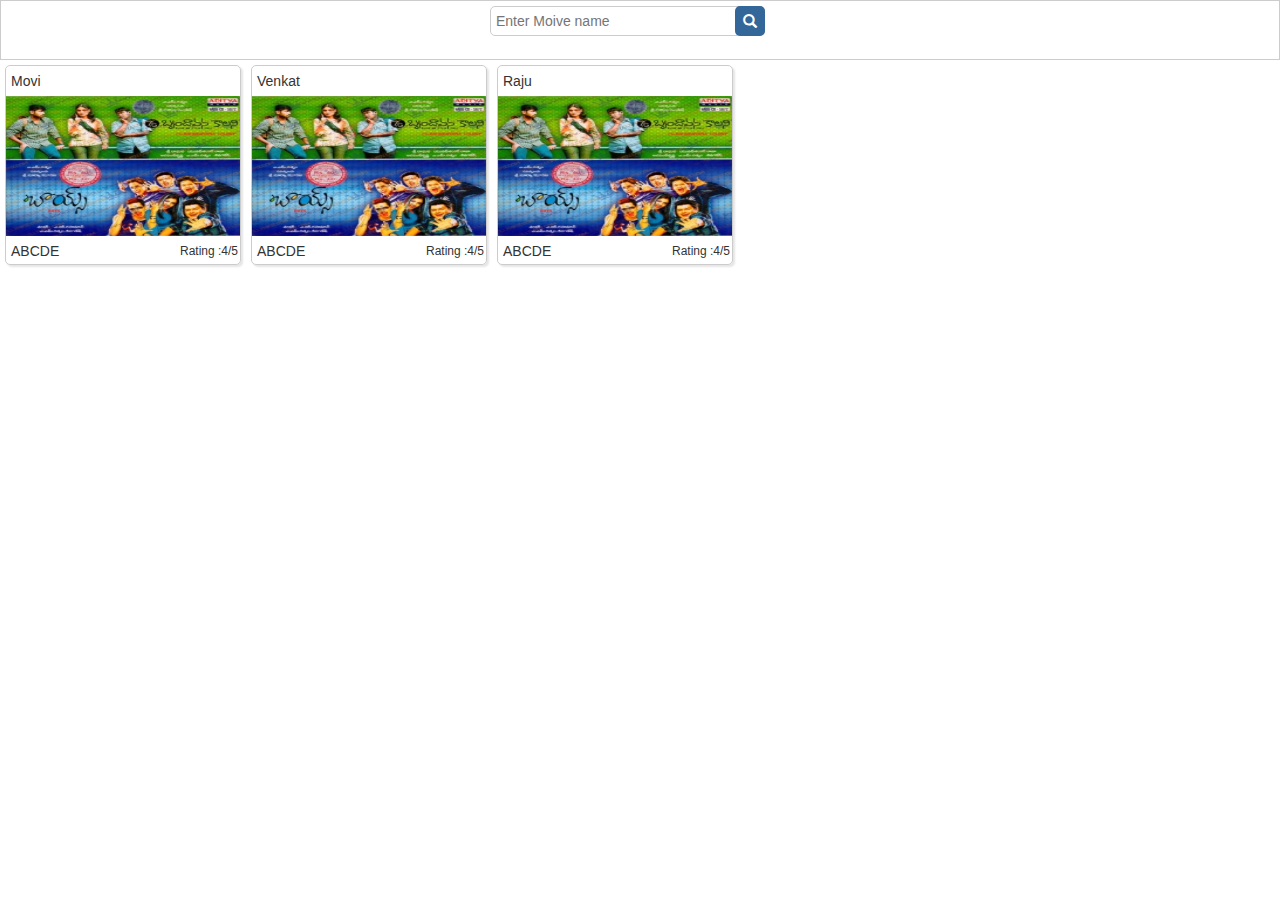
<file: search/index.html>
<!DOCTYPE html>
<head>
	<meta charset="UTF-8">
	<title></title>
	<link rel="stylesheet" href="bootstrap/css/bootstrap.css"/>
	<link rel="stylesheet" href="appMainCss.css"/>
 	<script src="jquery-1.11.2.min.js"></script>
	<script src="app.js"></script>
	<script src="Widget.js"></script>
</head>
<body>
<div id="Main">
	<div id="Header">
		<div id="widgets_header">
			<div id="search_container">
				<input type="text" placeholder="Enter Moive name" id="search_widget"/>

				<div id="search_button" class="glyphicon glyphicon-search"></div>

			</div>
			<div id="buttonContainer">
				<div class="clear"></div>
			</div>
		</div>
	</div>
	<div id="MainDataContent">

	</div>
</div>
</body>
</html>
</file>
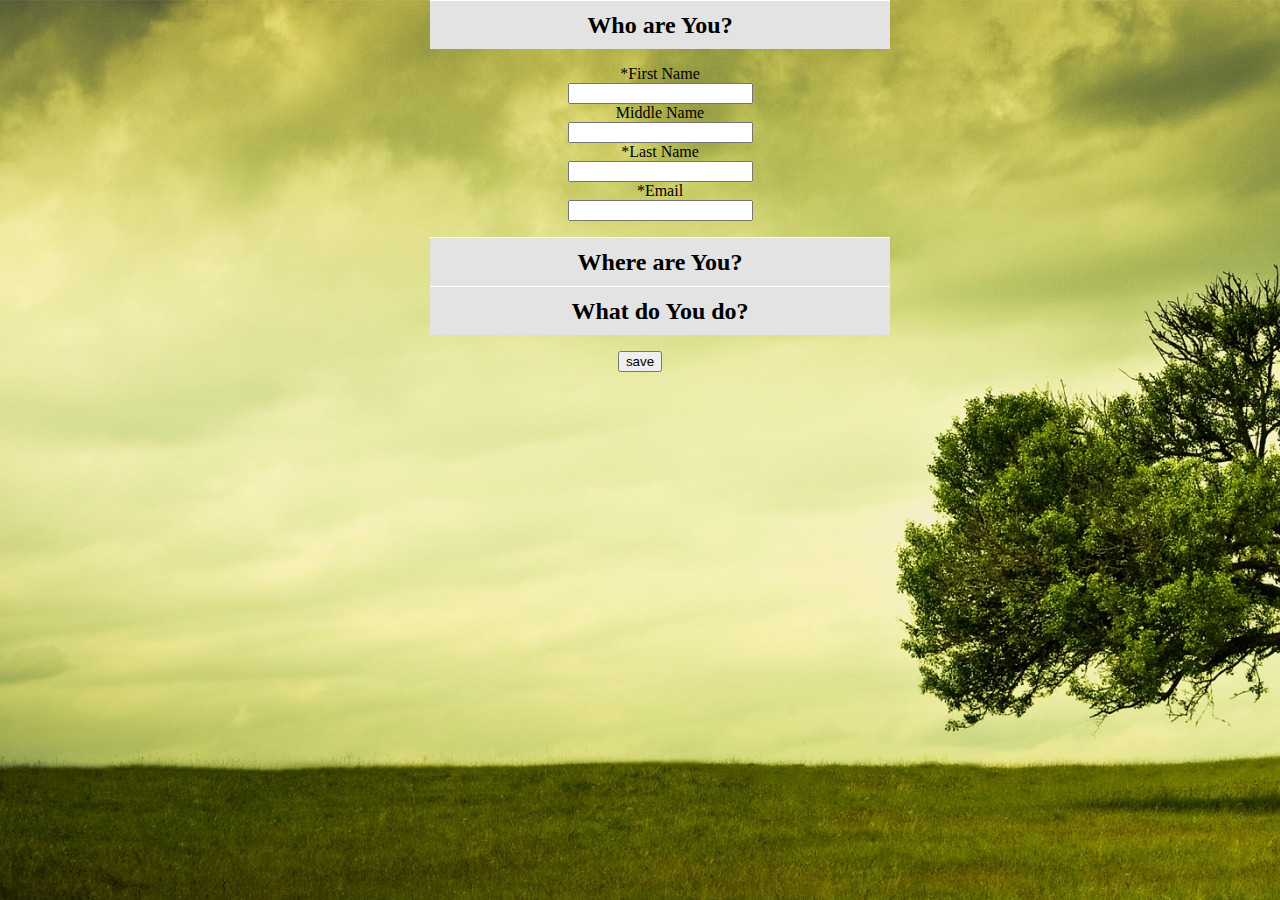
<file: MYPORTAL/registration.html>
<!doctyppe html>
<html>

<head>
<title>welcome to Registration page</title>
<link rel="stylesheet" href="css/style.css" type="text/css" />
<script src="js/jquery.js" type="text/javascript"></script>
<script src="js/animation.js" type="text/javascript"></script>
<script src="js/validation.js" type="text/javascript"></script> 
</head>
<body>

<form name="myform" onsubmit="return validateForm()">

<ul>
<li class="title">Who are You?</li>
<li class="fields">
<label>*First Name</label><br />

<input id="first_name" name="f1" class="req" type="text"/><br />
<label>Middle Name</label><br />
<input id="middle_name" name="f2" type="text"/><br />
<label>*Last Name</label><br />
<input id="Last_name" name="f3" class="req" type="text"/><br />
<label>*Email</label><br />
<input id="email" name="f4" class="req" type="text"/><br />
</li>
<li class="title">Where are You?</li>
<li class="fields">
<label>City</label><br />
<input id="city" name="w1" type="text"/><br />
<label>*State</label><br />
<input id="state" name="w2" class="req" type="text"/><br />
<label>Country</label><br />
<input id="country" name="w3" type="text"/><br />
</li>
<li class="title">What do You do?</li>
<li class="fields">
<label>*Occupation</label><br />
<input id="occupation" name="d1" class="req" type="text"/><br />
<label>Company Name</label><br />
<input id="company" name="d2" type="text"/><br />
<label>Company Location</label><br />
<input id="location" name="d3" type="text"/><br />
</li>
</ul>


<input type="submit" name="submit" value="save" />

</form>

</body> 
</html>
</file>
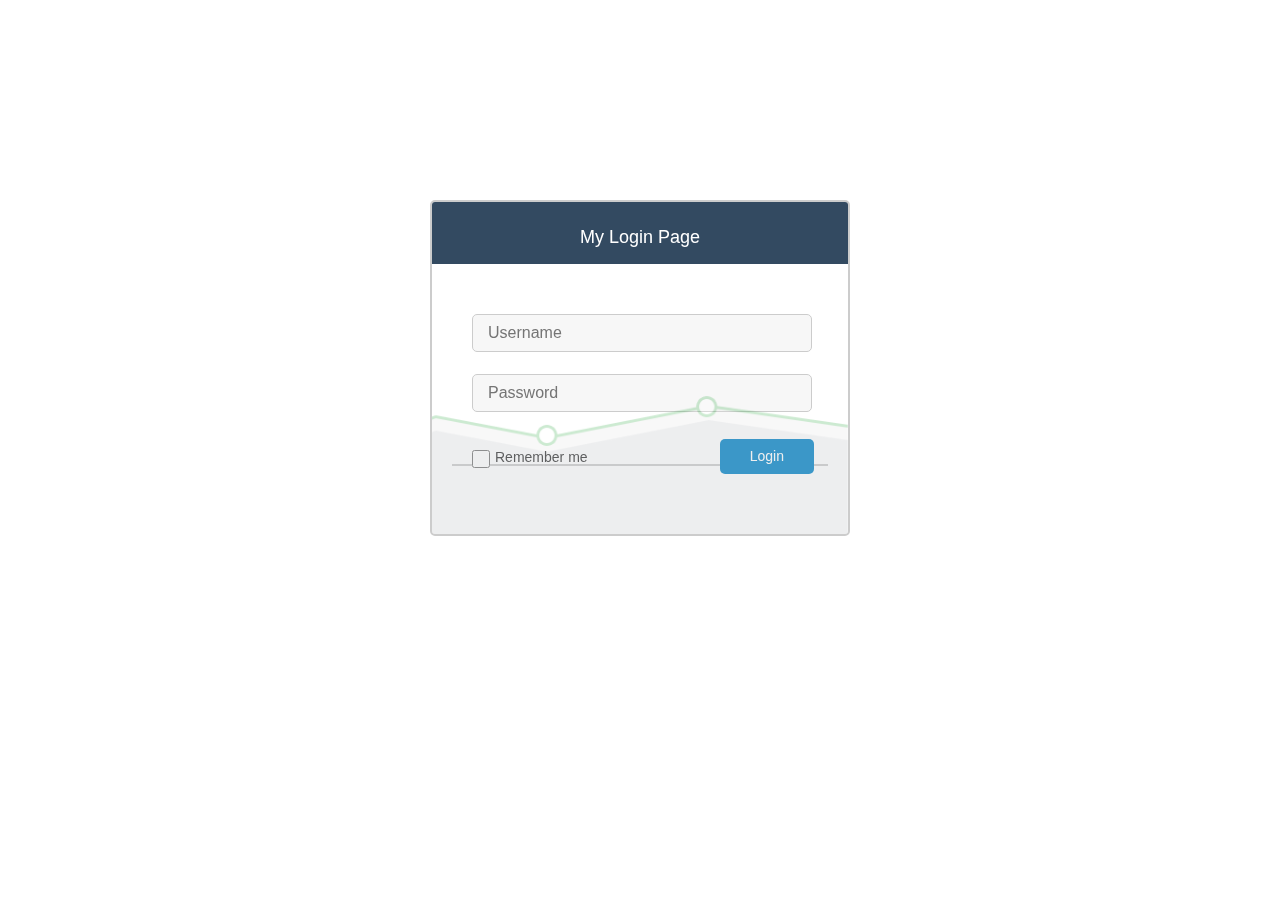
<file: search/login.html>
<!doctype html>
<html>

<head>
	<meta charset="utf-8">
	<title>My Page</title>
	<link rel="stylesheet" href="login.css"/>
	<script src="jquery-1.11.2.min.js"></script>
	<link href="bootstrap/css/bootstrap.min.css" rel="stylesheet">
	<script type="text/javascript" src="loginApp.js"></script>

</head>
<body>

<div class="main">
	<div class="header">
	</div>
	<div class="_login_form">
		<div class="_login_header">
			<p>My Login Page</p>
		</div>
		<div class="_login_details">
			<form name="user_login" class="userLogin" action="index.html" onsubmit="return false;">
				<div class="row">
					<input class='login_normal' type="email" id="_user" placeholder="Username"/>
				</div>
				<div class="row">
					<input class='login_normal' type="password" id="_pass" placeholder="Password"/>
				</div>
				<div class="row_3">
					<p></p>
				</div>
				<div class="row_1">
					<div class="remember">
						<input type="checkbox"/> <span>Remember me</span>
					</div>
					<div class="_login_button">
						<input type="submit" value="Login"/>
						<span id="login">Login</span>

				</div>
			</form>
		</div>
		<div class="_login_footer">

		</div>
	</div>
	<div class="_footer">
		<div class="logo"></div>
	</div>
</div>

</body>

</html>
</file>
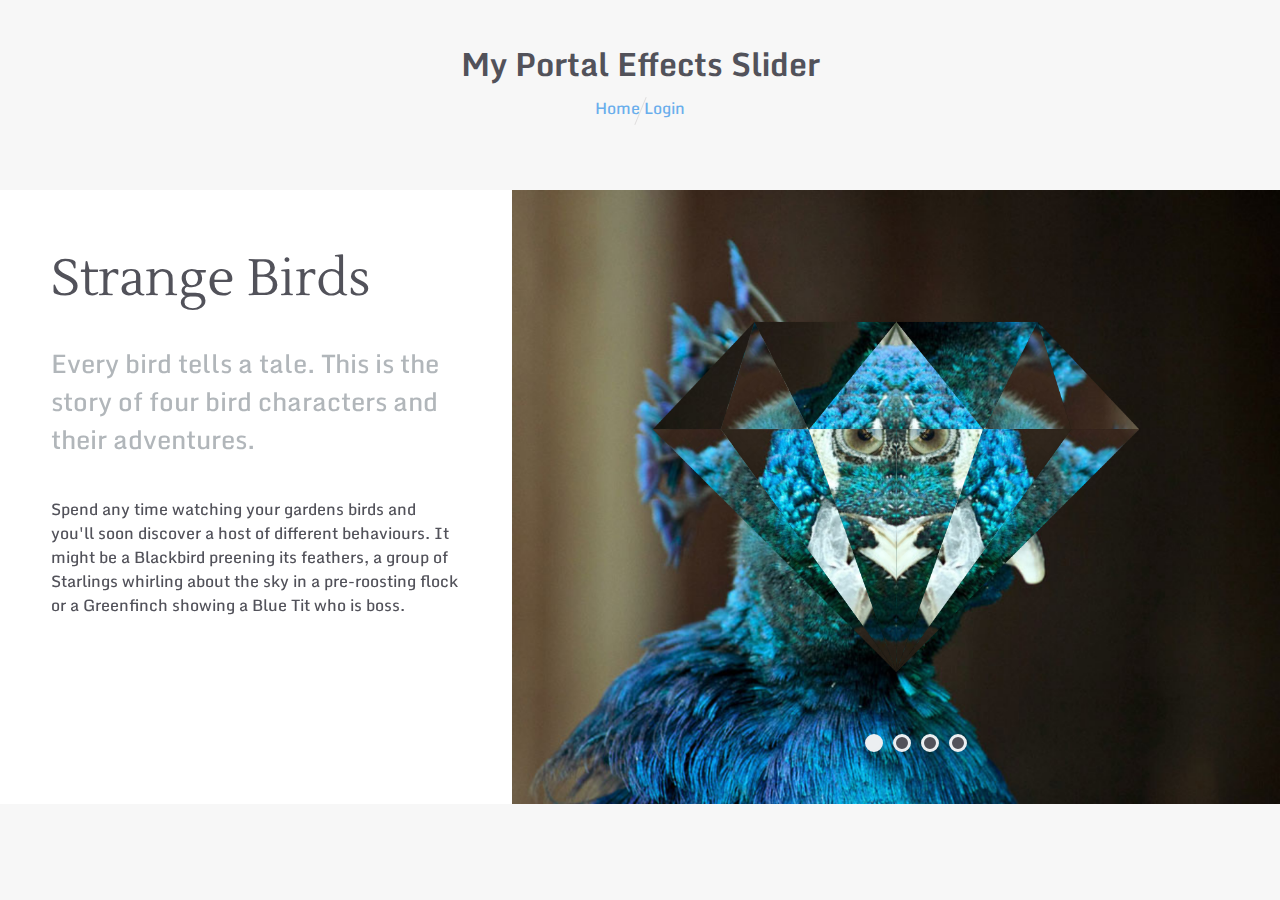
<file: search/myportal.html>
<!DOCTYPE html>
<html lang="en" class="no-js">
	<head>
		<meta charset="UTF-8" />
		<meta http-equiv="X-UA-Compatible" content="IE=edge">
		<meta name="viewport" content="width=device-width, initial-scale=1">
		<title>My Portal Effects </title>
		<meta name="description" content="Prism slider using canvas globalCompositeOperation" />
		<meta name="keywords" content="prism, images, globalCompositeOperation, canvas, demo, web design, slider" />
		<meta name="author" content="Claudio Calautti for Codrops" />
		<link rel="shortcut icon" href="../favicon.ico">
		<link rel="stylesheet" type="text/css" href="css/normalize.css" />
		<link rel="stylesheet" type="text/css" href="css/demo1.css" />
		<link rel="stylesheet" type="text/css" href="css/component1.css" />
		
	</head>
	<body class="demo-1">
		<div class="container">
			<header class="codrops-header">
				<h1>My Portal Effects Slider</h1>
				<div class="codrops-links">
					<a href="home.jsp" title="Previous Demo"><span>Home</span></a>
					<a  href="login.html" title="Back to the article"><span>Login</span></a>
				</div>

				
			</header>
			<div class="content">
				<!-- Start Demo -->

				<div class="cache">
					<!-- masks -->
					<img src="img/masks/prism-a.svg">
					<img src="img/masks/prism-b.svg">
					<img src="img/masks/prism-c.svg">
					<!-- photos -->
					<img src="img/bird-a.jpg">
					<img src="img/bird-b.jpg">
					<img src="img/bird-c.jpg">
					<img src="img/bird-d.jpg">
				</div>

				<div class="wrapper">
					<div class="prism-slider">
						<ul class="navigation"></ul>
					</div>
					<div class="copy">
						<article>
							<h2>Strange Birds</h2>
							<p>Every bird tells a tale. This is the story of four bird characters and their adventures.</p>
							<p>
								Spend any time watching your gardens birds and you'll soon discover a host of different behaviours. It might be a Blackbird preening its feathers, a group of Starlings whirling about the sky in a pre-roosting flock or a Greenfinch showing a Blue Tit who is boss.
							</p>
						</article>
					</div>
				</div>

				
		<!-- JS -->
		<script src="js/utils/rAF.js"></script>
		<script src="js/utils/easing.js"></script>
		<script src="js/PrismSlider.js"></script>
		<script src="js/slideshow1.js"></script>
	</body>
</html>
</file>
<file: search/appMainCss.css>
*{
	margin: 0px;
	padding:0px;
	font-family: 'tinymce', Arial;
}

#Main{
	position: absolute;
	left: 0px;
	right: 0px;
	top: 0px;
	bottom: 0px;
	background: #FFF;
}
#Header{
	height: 60px;
	width: 100%;
	border:1px solid #CCC;
	box-shadow: 2px 2px 2px #ccc;
}
#MainDataContent{

	background: #FFF;
	position: absolute;
	top:60px;
	bottom: 0px;
	left: 0px;
	right: 0px;
}
.customWidget{
	border:1px solid #CCC;
	margin: 5px;
	float: left;
	box-shadow: 2px 2px 2px #E5E5E5;
	height: 200px;
	width:250px;
	overflow: hidden;
	border-radius: 5px;
	-webkit-transition: 0.1s all linear;
}

.customWidget:hover {
	border: 2px solid #E5E5E5   ;
	margin: 5px;
	float: left;
	box-shadow: 5px 5px 5px #E5E5E5;
	height: 200px;
	width: 250px;
	overflow: hidden;
	border-radius: 5px;
	-webkit-transition: 0.1s all linear;
}
.title{
	height: 30px;
	line-height: 30px;
	padding: 0px;
	margin: 0px;
	padding-left: 5px;
	text-overflow: ellipsis;
	white-space: nowrap;

}
.icon{
	height: 140px;
	width:100%;
	overflow: hidden;
}
.desc{
	height: 30px;
	line-height: 30px;
	padding: 0px;
	margin: 0px;
	padding-left: 5px;
	text-overflow: ellipsis;
	white-space: nowrap;
	float: left;
	width: calc(100%  - 60px);
}
.rating{
	float: right;
	width:60px;
	height: 30px;
	line-height: 30px;
	font-size: 12px;
}


#widgets_header{
	width: 300px;
	height: 30px;
	margin: auto;
	position: relative;
}

#search_widget{
	width: 275px;
	height: 30px;
	margin-top: 5px;
	border-radius: 5px;
	overflow: hidden;
	border:1px solid #CCC;
	padding-left: 5px;
}

#search_button{
	width: 30px;
	height: 30px;
	background: #369;
	color: #FFF;
	line-height: 30px;
	text-align: center;
	border-radius: 5px;
	position: absolute;
	right: 25px;
	top:5px;
}
</file>
<file: MYPORTAL/css/style.css>
body{
width: 500px;
margin: auto;
text-align: center;
background-image: url("abc.jpg");
    background-color: #cccccc;
}
li{
list-style: none;
}
li.fields{
margin: 0;
padding: 1em 0;
}
li.title{
cursor: pointer;
font-weight: bold;
font-size: 1.5em;
line-height: 2em;
background: #e3e3e3;
border-bottom: 1px solid #o5o5o5;
border-top: 1px solid white;
}
.hide{
display: none;
}
</file>
<file: search/login.css>
/* Login Form Styles start Here*/
*{
	font-family :'tinymce', Arial !important;
}
.main{
	position: fixed;
	left: 0px;
	top: 0px;
	right: 0px;
	bottom: 0px;
	overflow: hidden;
}



.header {
	height: 100px;
	overflow: hidden;
}

._login_form {
	position: absolute;
	width: 420px;
	border: 2px solid #CCC;
	border-radius: 5px;
	overflow: hidden;
	left: 50%;
	top: 50%;
	margin-left: -210px;
	margin-top: -250px;
}

._login_header {
	height: 62px;
	background: #334A61;
	width: 100%;
	padding-top: 10px;
}

._login_header p{
	height: 50px;
	width: 240px;
	margin: auto;
	font-size: 18px;
	color: #FFF;
	text-align: center;
	line-height: 50px;
}

._login_details {
	padding: 20px;
	padding-top: 40px;
}

._login_details .row_3 {
	padding: 0px 10px 0px 20px;

}

._login_details .row_3 p {
	font-size: 14px;
	   
	color: #F00;
}

._login_details .row_1 {
	padding: 5px 10px 5px 20px;
	height: 30px;
}

._login_details .row_1 input[type="checkbox"] {
	margin-top: 3px;
	height: 18px;
	width: 18px;
	background-color: #FFF;
	border: 1px solid #E5E5E5;
	float: left;
	line-height: 30px;
}

._login_details .row_1 input[type="submit"] {
	padding: 10px;
	width: 110px;
	position: absolute;
	right: 30px;
	bottom: 60px;
	opacity: 0;
}

._login_details .row_1 #login {
	color: #FFF;
	font-size: 14px;
	padding: 10px 20px 10px 20px;
	margin-top: 5px;
	   
}

._login_details .remember {
	float: left;
	padding-top: 8px;
}

._login_details .remember span {
	padding-left: 5px;
	   
	font-size: 14px;
}

._login_details .row {
	margin: 0px;
	padding: 10px 20px 10px 20px;
	height: 60px;
}

._login_details .row input[type="email"] {
	height: 38px;
	width: 340px;
	border: 1px solid #CCC;
	background-color: #F7F7F7;
	padding-left: 15px;
	font-size: 16px;
	color: #142D43;
	   
	border-radius: 5px;
}

._login_details .row input[type="password"] {
	height: 38px;
	width: 340px;
	border: 1px solid #CCC;
	background-color: #F7F7F7;
	padding-left: 15px;
	font-size: 16px;
	color: #142D43;
	   
	border-radius: 5px;
}

._login_button {
	background: #0083C7;
	float: right;
	margin-right: 4px;
	overflow: hidden;
	cursor: pointer;
	height: 35px;
	line-height: 35px;
	padding-left: 10px;
	padding-right: 10px;
	border-radius: 5px;
}

._login_button p {
	color: #0079C2;
	float: left;
	line-height: 20px;
	font-size: 18px;
}

._login_footer {
	height: 50px;
	border-top: 2px solid #CCC;
}

._login_footer p {
	text-align: center;
	color: #333;
	font-size: 14px;
	   
	cursor: pointer;
	line-height: 50px;
}

._footer {
	background-image: url(Assets/Globale_images/BG_Graph.png);
	width: 100%;
	height: 180px;
	position: absolute;
	bottom: 0px;
	background-repeat: no-repeat;
	background-size: cover;
}

#login {
	cursor: pointer;
}

input[type="submit"] {
	cursor: pointer;
}
</file>
<file: search/css/demo1.css>
@import url(http://fonts.googleapis.com/css?family=Monda:400,700|Lustria);

@font-face {
	font-weight: normal;
	font-style: normal;
	font-family: 'codropsicons';
	src:url('../fonts/codropsicons/codropsicons.eot');
	src:url('../fonts/codropsicons/codropsicons.eot?#iefix') format('embedded-opentype'),
		url('../fonts/codropsicons/codropsicons.woff') format('woff'),
		url('../fonts/codropsicons/codropsicons.ttf') format('truetype'),
		url('../fonts/codropsicons/codropsicons.svg#codropsicons') format('svg');
}

*, *:after, *:before { -webkit-box-sizing: border-box; box-sizing: border-box; }
.clearfix:before, .clearfix:after {display: table;  content: ''; }
.clearfix:after { clear: both; }

body {
	background: #f7f7f7;
	color: #52525a;
	font-weight: 500;
	font-size: 1em;
	line-height: 1.5;
	font-family: 'Monda', Arial, sans-serif;
}

a {
	outline: none;
	color: #69AEEC;
	text-decoration: none;
}

a:hover, a:focus {
	color: #52525A;
}

h2 {
	font-weight: 400;
	font-family: 'Lustria', serif;
}

/* Header */
.codrops-header {
	padding: 3em 1em 4em;
	text-align: center;
}

.codrops-header h1 {
	margin: 0;
	font-size: 2em;
	line-height: 1;
	padding: 0 0 0.5em;
}

/* Top Navigation Style */
.codrops-links {
	position: relative;
	display: inline-block;
	text-align: center;
	white-space: nowrap;
	min-height: 30px;
}

.codrops-links::after {
	position: absolute;
	top: 0;
	left: 50%;
	width: 1px;
	height: 100%;
	background: #DFDDDD;
	content: '';
	-webkit-transform: rotate3d(0,0,1,22.5deg);
	transform: rotate3d(0,0,1,22.5deg);
}

.codrops-icon {
	display: inline-block;
	margin: 0.5em;
	padding: 0;
	width: 1.5em;
	text-decoration: none;
}

.codrops-icon span {
	display: none;
}

.codrops-icon:before {
	margin: 0 5px;
	text-transform: none;
	font-weight: normal;
	font-style: normal;
	font-variant: normal;
	font-family: 'codropsicons';
	line-height: 1;

	speak: none;
	-webkit-font-smoothing: antialiased;
}

.codrops-icon--drop:before {
	content: "\e001";
}

.codrops-icon--prev:before {
	content: "\e004";
}

/* Demo links */
.codrops-demos {
	margin: 1em 0 0;
}

.codrops-demos a {
	display: inline-block;
	margin: 0 0.5em;
}

.codrops-demos a.current-demo {
	color: #52525A;
}

/* Related demos */
.content--related {
	padding: 8em 0 5em;
	text-align: center;
	font-weight: bold;
}

.media-item {
	display: inline-block;
	padding: 1em;
	vertical-align: top;
	-webkit-transition: color 0.3s;
	transition: color 0.3s;
}

.media-item__img {
	max-width: 100%;
	opacity: 0.7;
	-webkit-transition: opacity 0.3s;
	transition: opacity 0.3s;
}

.media-item:hover .media-item__img,
.media-item:focus .media-item__img {
	opacity: 1;
}

.media-item__title {
	margin: 0;
	padding: 0.5em;
	font-size: 1em;
}

@media screen and (max-width: 50em) {
	.codrops-header {
		padding: 3em 10% 4em;
	}
}

@media screen and (max-width: 40em) {
	.codrops-header h1 {
		font-size: 2.8em;
	}
}
</file>
<file: search/css/component1.css>
/* Article Layout */
.wrapper {
	width: 100%;
	background: white;
}

.wrapper:after {
	content: '';
	clear: both;
	display: block;
}

.wrapper .copy {
	width: 40%;
	float: left;
	position: relative;
}

.demo-2 .wrapper .copy {
	float: right;
}

.wrapper .copy:before {
	width: 0;
	height: 0;
	float: left;
	padding-bottom: 119%;
	content: '';
}

.wrapper .copy article {
	margin: auto;
	padding: 4vw;
	position: absolute;
	top: 0;
	right: 0;
	bottom: 0;
	left: 0;
}

.wrapper .copy h2 {
	margin: 0;
	font-size: 3em;
	font-size: 4vw;
}

.wrapper .copy p:first-of-type {
	color: #b1b6ba;
	font-size: 1.5em;
	font-size: 2vw;
	margin-bottom: 1.5em;
}

.wrapper .prism-slider {
	width: 60%;
	float: right;
	-webkit-user-select: none;
	-moz-user-select: none;
	-ms-user-select: none;
	user-select: none;
}

.demo-2 .wrapper .prism-slider {
	float: left;
}

/* PrismSlider */
.cache {
	display: none;
}

.prism-slider {
	width: 1200px;
	max-width: 100%;
	height: 0;
	padding-bottom: 48%;
	position: relative;
}

.prism-slider canvas {
	width: 100%;
	position: absolute;
	top: 0;
	left: 0;
}

.navigation {
	width: 100%;
	position: absolute;
	bottom: 5%;
	text-align: center;
	list-style: none;
	z-index: 1;
}

.navigation li {
	border: 3px solid #eceff1;
	width: 18px;
	height: 18px;
	margin: 0 5px;
	background: #52525a;
	border-radius: 50%;
	display: inline-block;
	cursor: pointer;
}

.navigation .active {
	background: #eceff1;
}

/* Media Queries */
@media screen and (max-width: 1024px) {
	.wrapper:after {
		display: none;
	}

	.wrapper .copy, .wrapper .prism-slider {
		width: 100%;
		float: none;
	}

	.wrapper .copy:before {
		display: none;
	}

	.wrapper .copy article {
		position: relative;
		padding: 50px;
		display: block;
	}

	.wrapper .copy h2 {
		font-size: 8vw;
	}

	.wrapper .copy p:first-of-type {
		font-size: 4vw;
	}

	.wrapper .prism-slider {
		padding-bottom: 80%;
	}

	.navigation li {
		width: 24px;
		height: 24px;
	}
}
</file>
